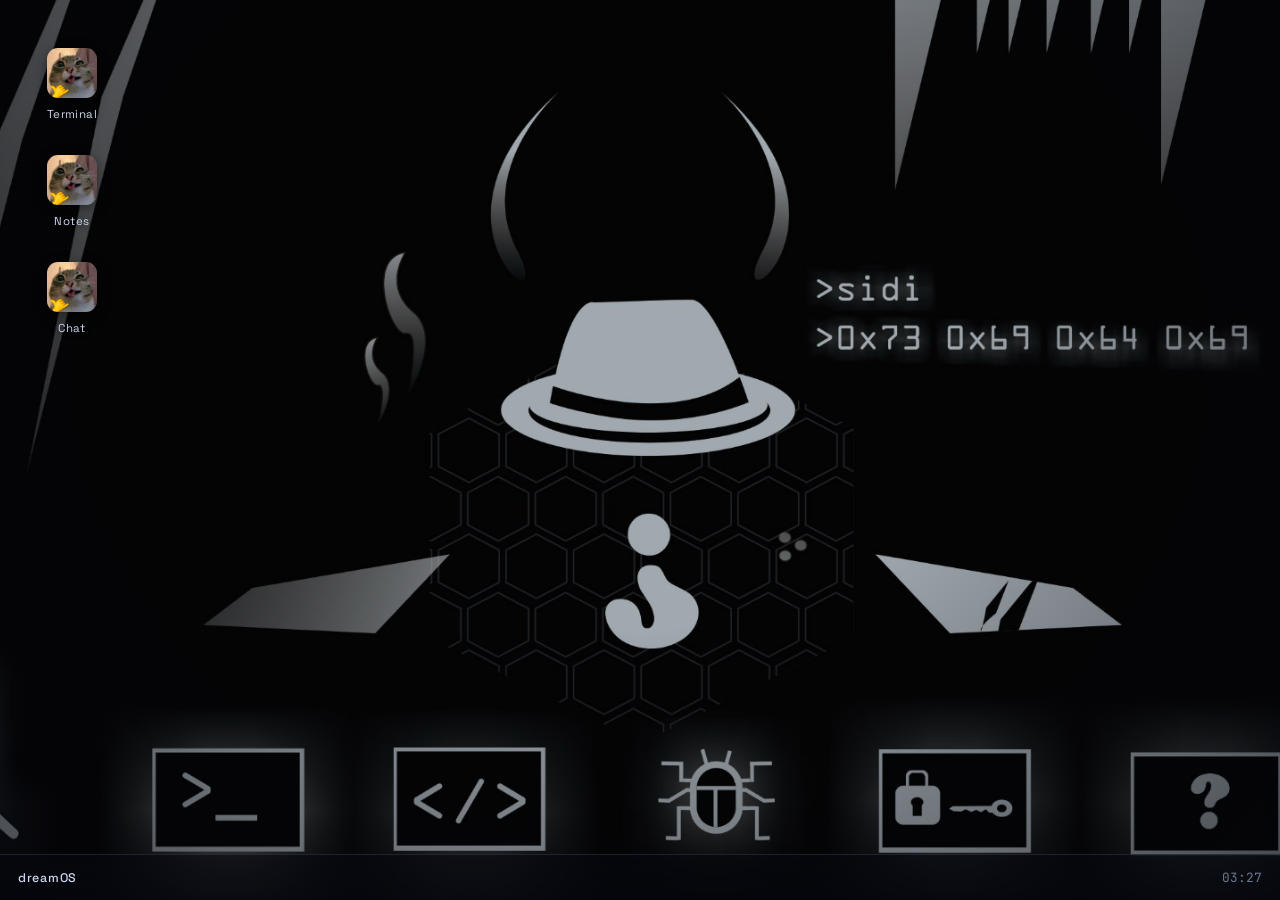
<file: private/ui-pc/index.html>
<!DOCTYPE html>
<html lang="en">
<head>
<meta charset="UTF-8">
<meta name="viewport" content="width=device-width, initial-scale=1.0">
<title>dreamOS</title>

<link rel="preconnect" href="https://fonts.googleapis.com">
<link rel="preconnect" href="https://fonts.gstatic.com" crossorigin>
<link href="https://fonts.googleapis.com/css2?family=JetBrains+Mono:wght@400;500&family=Space+Grotesk:wght@400;500;600&display=swap" rel="stylesheet">

<style>

:root{
    --void:#0a0c13;
    --glass:rgba(18,22,36,.6);
    --glass-strong:rgba(14,17,28,.86);
    --hairline:rgba(143,168,200,.16);
    --ink:#cdd6ec;
    --ink-dim:#6c7892;
    --accent:#8fa8c8;
    --glow:#a98ce6;
    --radius:16px;
    --ease:cubic-bezier(.16,.8,.24,1);
}

*{
    margin:0;
    padding:0;
    box-sizing:border-box;
}

body{
    overflow:hidden;
    background:var(--void);
    color:var(--ink);
    font-family:'Space Grotesk',Arial,sans-serif;
}

@media (prefers-reduced-motion: reduce){
    *{ animation:none !important; transition:none !important; }
}


/* ---------- desktop ---------- */

.pc-main{
    position:fixed;
    inset:0;
}

.wallpaper{
    position:absolute;
    width:100%;
    height:100%;
    object-fit:cover;
    filter:saturate(.85) brightness(.8);
}

.vignette{
    position:absolute;
    inset:0;
    pointer-events:none;
    background:radial-gradient(ellipse at 50% 40%, transparent 35%, rgba(4,5,10,.6) 100%);
}

.desktop-icons{
    position:absolute;
    top:36px;
    left:30px;
    display:flex;
    flex-direction:column;
    gap:10px;
    z-index:5;
}

.desktop-app{
    width:84px;
    display:flex;
    flex-direction:column;
    align-items:center;
    gap:9px;
    cursor:pointer;
    padding:12px 8px;
    border-radius:14px;
    opacity:0;
    transition:background .2s var(--ease), transform .15s var(--ease);
}

.desktop-app:hover{
    background:rgba(255,255,255,.06);
    backdrop-filter:blur(6px);
    transform:translateY(-2px);
}

.desktop-app:active{
    transform:translateY(0) scale(.96);
}

.desktop-app img{
    width:50px;
    height:50px;
    object-fit:cover;
    border-radius:11px;
    box-shadow:0 4px 14px rgba(0,0,0,.45);
}

.desktop-app span{
    color:var(--ink);
    text-shadow:0 1px 6px rgba(0,0,0,.8);
    font-size:.72rem;
    letter-spacing:.04em;
}


/* ---------- taskbar ---------- */

.taskbar{
    position:absolute;
    left:0;
    bottom:0;
    width:100%;
    height:46px;

    background:rgba(8,10,17,.55);
    backdrop-filter:blur(18px);
    border-top:1px solid var(--hairline);

    display:flex;
    justify-content:space-between;
    align-items:center;

    padding:0 18px;
    z-index:40;
}

.taskbar-left{
    font-size:.78rem;
    letter-spacing:.06em;
    color:var(--ink-dim);
}

.taskbar-left b{
    color:var(--ink);
    font-weight:500;
}

.taskbar-right{
    font-family:'JetBrains Mono',monospace;
    font-size:.8rem;
    color:var(--ink-dim);
    font-variant-numeric:tabular-nums;
}


/* ---------- windows (shared chrome) ---------- */

.window{
    position:fixed;
    display:none;
    flex-direction:column;
    background:var(--glass-strong);
    border:1px solid var(--hairline);
    border-radius:var(--radius);
    box-shadow:0 24px 60px rgba(0,0,0,.55);
    backdrop-filter:blur(22px);
    overflow:hidden;
    z-index:50;
}

.window-titlebar{
    display:flex;
    align-items:center;
    gap:10px;
    padding:11px 14px;
    border-bottom:1px solid var(--hairline);
    cursor:grab;
    user-select:none;
    flex-shrink:0;
}

.window-titlebar:active{ cursor:grabbing; }

.window-dot{
    width:7px;
    height:7px;
    border-radius:50%;
    background:var(--glow);
    box-shadow:0 0 6px var(--glow);
    animation:breathe 4.5s ease-in-out infinite;
    flex-shrink:0;
}

@keyframes breathe{
    0%,100%{ opacity:.45; }
    50%{ opacity:1; }
}

.window-title{
    flex:1;
    font-family:'JetBrains Mono',monospace;
    font-size:.74rem;
    color:var(--ink-dim);
    letter-spacing:.02em;
    white-space:nowrap;
    overflow:hidden;
    text-overflow:ellipsis;
}

.window-close{
    width:22px;
    height:22px;
    border:none;
    border-radius:7px;
    background:transparent;
    color:var(--ink-dim);
    font-size:.95rem;
    line-height:1;
    cursor:pointer;
    transition:background .15s, color .15s;
}

.window-close:hover{
    background:rgba(255,90,90,.18);
    color:#ff8a8a;
}

.window-close:focus-visible,
.desktop-app:focus-visible,
#terminal-send:focus-visible,
#terminal-input:focus-visible{
    outline:1px solid var(--accent);
    outline-offset:2px;
}


/* ---------- terminal ---------- */

#terminal-overlay{
    width:min(620px,94vw);
    height:min(70vh,520px);
}

.window-body{
    flex:1;
    display:flex;
    flex-direction:column;
    min-height:0;
}

#terminal-output{
    flex:1;
    overflow-y:auto;
    padding:14px 16px;
    font-family:'JetBrains Mono',monospace;
    font-size:.86rem;
    line-height:1.6;
}

.term-line{
    white-space:pre-wrap;
}

.term-cmd{ color:var(--accent); }
.term-out{ color:var(--ink); }

#terminal-input-line{
    display:flex;
    gap:10px;
    align-items:center;
    padding:10px 14px;
    border-top:1px solid var(--hairline);
    flex-shrink:0;
}

#terminal-input-line .prompt{
    color:var(--glow);
    font-family:'JetBrains Mono',monospace;
}

#terminal-input{
    flex:1;
    background:transparent;
    border:none;
    outline:none;
    color:var(--ink);
    caret-color:var(--glow);
    font-family:'JetBrains Mono',monospace;
    font-size:.86rem;
}

#terminal-input::placeholder{ color:var(--ink-dim); }

#terminal-send{
    background:rgba(143,168,200,.1);
    color:var(--accent);
    border:1px solid var(--hairline);
    border-radius:7px;
    padding:6px 13px;
    font-family:'JetBrains Mono',monospace;
    font-size:.78rem;
    cursor:pointer;
    transition:background .15s;
}

#terminal-send:hover{ background:rgba(143,168,200,.2); }


/* ---------- notes ---------- */

.notes-window{
    width:min(360px,90vw);
    max-height:70vh;
}

.notes-body{
    padding:22px 26px;
    overflow-y:auto;
    display:flex;
    flex-direction:column;
    gap:10px;
}

.notes-body p{
    font-style:italic;
    font-size:.95rem;
    color:var(--ink-dim);
    letter-spacing:.02em;
}

.notes-body p:nth-child(odd){ color:var(--ink); }


/* ---------- chat ---------- */

.chat-window{
    width:min(400px,92vw);
    height:min(72vh,540px);
}

.chat-body{
    flex:1;
    display:flex;
    flex-direction:column;
    min-height:0;
    padding:0;
}

.chat-header{
    display:flex;
    align-items:center;
    gap:10px;
    padding:12px 16px;
    border-bottom:1px solid var(--hairline);
    flex-shrink:0;
}

.chat-header img{
    width:36px;
    height:36px;
    border-radius:50%;
    object-fit:cover;
}

.chat-name{
    font-size:.85rem;
    color:var(--ink);
}

.chat-status{
    font-size:.7rem;
    color:var(--glow);
}

.chat-thread{
    flex:1;
    overflow-y:auto;
    padding:16px;
    display:flex;
    flex-direction:column;
    gap:9px;
}

.bubble{
    max-width:75%;
    padding:9px 13px;
    border-radius:14px;
    font-size:.86rem;
    line-height:1.4;
    opacity:0;
}

.bubble-them{
    align-self:flex-end;
    background:rgba(143,168,200,.16);
    border:1px solid var(--hairline);
    border-bottom-right-radius:4px;
    color:var(--ink);
}

.bubble-me{
    align-self:flex-start;
    background:rgba(169,140,230,.18);
    border:1px solid rgba(169,140,230,.3);
    border-bottom-left-radius:4px;
    color:var(--ink);
}

</style>
</head>

<body>

<div class="pc-main">

    <img class="wallpaper" src="./img/wallpaper.png" alt="">
    <div class="vignette"></div>

    <div class="desktop-icons">

        <div class="desktop-app" id="open-terminal" tabindex="0">
            <img src="./img/cat1.jpg" alt="">
            <span>Terminal</span>
        </div>

        <div class="desktop-app" id="open-notes" tabindex="0">
            <img src="./img/cat1.jpg" alt="">
            <span>Notes</span>
        </div>

        <div class="desktop-app" id="open-chat" tabindex="0">
            <img src="./img/cat1.jpg" alt="">
            <span>Chat</span>
        </div>

    </div>

    <div class="taskbar">
        <div class="taskbar-left" id="taskbar-label"><b>dreamOS</b></div>
        <div class="taskbar-right"><span id="clock"></span></div>
    </div>

</div>


<div class="window" id="terminal-overlay">
    <div class="window-titlebar" data-drag>
        <span class="window-dot"></span>
        <span class="window-title">guest@dream — terminal</span>
        <button class="window-close" id="terminal-close">×</button>
    </div>
    <div class="window-body">
        <div id="terminal-output"></div>
        <div id="terminal-input-line">
            <span class="prompt">&gt;</span>
            <input id="terminal-input" type="text" autocomplete="off" spellcheck="false" placeholder="type 'help' to begin">
            <button id="terminal-send">run</button>
        </div>
    </div>
</div>


<div class="window notes-window" id="notes-overlay">
    <div class="window-titlebar" data-drag>
        <span class="window-dot"></span>
        <span class="window-title">notes.txt</span>
        <button class="window-close" id="notes-close">×</button>
    </div>
    <div class="window-body notes-body">
        <p>- Life</p>
        <p>- Life</p>
        <p>- Life</p>
        <p>- Life</p>
        <p>- Life</p>
        <p>- Life</p>
    </div>
</div>


<div class="window chat-window" id="chat-overlay">
    <div class="window-titlebar" data-drag>
        <span class="window-dot"></span>
        <span class="window-title">chat — SidiMyOnlyFriends</span>
        <button class="window-close" id="chat-close">×</button>
    </div>
    <div class="window-body chat-body">
        <div class="chat-header">
            <img src="./img/cat1.jpg" alt="">
            <div>
                <p class="chat-name">SidiMyOnlyFriends</p>
                <p class="chat-status">online</p>
            </div>
        </div>
        <div class="chat-thread">
            <div class="bubble bubble-them">How r u?</div>
            <div class="bubble bubble-them">Im so lonely rn</div>
            <div class="bubble bubble-me">Keep it up G!</div>
        </div>
    </div>
</div>


<script>

const reduceMotion = matchMedia('(prefers-reduced-motion: reduce)').matches;

/* ---------- generic window manager ---------- */

let zTop = 50;

function bringToFront(el){
    el.style.zIndex = ++zTop;
}

function setActiveApp(name){
    const label = document.getElementById('taskbar-label');
    label.innerHTML = name ? `<b>dreamOS</b> · ${name}` : '<b>dreamOS</b>';
}

function anyWindowOpen(){
    return [...document.querySelectorAll('.window')].some(w => w.style.display === 'flex');
}

function openWindow(el, appName){
    bringToFront(el);
    el.style.display = 'flex';

    if(!el.dataset.dragged){
        const r = el.getBoundingClientRect();
        el.style.left = Math.round((innerWidth - r.width) / 2) + 'px';
        el.style.top  = Math.max(24, Math.round((innerHeight - r.height) / 2 - 16)) + 'px';
    }

    setActiveApp(appName);

    if(!reduceMotion){
        el.animate([
            { opacity:0, filter:'blur(6px)', transform:'translateY(10px) scale(.97)' },
            { opacity:1, filter:'blur(0px)', transform:'translateY(0) scale(1)' }
        ], { duration:260, easing:'cubic-bezier(.16,.8,.24,1)' });
    }
}

function closeWindow(el, after){
    const finish = () => {
        el.style.display = 'none';
        if(!anyWindowOpen()) setActiveApp(null);
        after && after();
    };

    if(reduceMotion){ finish(); return; }

    const anim = el.animate([
        { opacity:1, filter:'blur(0px)', transform:'translateY(0) scale(1)' },
        { opacity:0, filter:'blur(4px)', transform:'translateY(8px) scale(.97)' }
    ], { duration:170, easing:'ease-in' });

    anim.onfinish = finish;
}

function makeDraggable(win, handle){
    let dragging = false, startX, startY, originLeft, originTop;

    handle.addEventListener('pointerdown', (e) => {
        if(e.target.closest('.window-close')) return;
        bringToFront(win);
        dragging = true;
        const rect = win.getBoundingClientRect();
        originLeft = rect.left;
        originTop = rect.top;
        startX = e.clientX;
        startY = e.clientY;
        handle.setPointerCapture(e.pointerId);
    });

    handle.addEventListener('pointermove', (e) => {
        if(!dragging) return;
        win.dataset.dragged = 'true';
        win.style.left = (originLeft + e.clientX - startX) + 'px';
        win.style.top  = (originTop  + e.clientY - startY) + 'px';
    });

    handle.addEventListener('pointerup', () => { dragging = false; });

    win.addEventListener('pointerdown', () => bringToFront(win));
}

document.querySelectorAll('.window').forEach(win => {
    makeDraggable(win, win.querySelector('[data-drag]'));
});

document.addEventListener('keydown', (e) => {
    if(e.key !== 'Escape') return;
    const open = [...document.querySelectorAll('.window')].filter(w => w.style.display === 'flex');
    if(!open.length) return;
    const top = open.reduce((a, b) => (+b.style.zIndex || 0) > (+a.style.zIndex || 0) ? b : a);
    top.querySelector('.window-close').click();
});


/* ---------- terminal ---------- */

const terminalOverlay = document.getElementById("terminal-overlay");
const terminalOutput  = document.getElementById("terminal-output");
const terminalInput   = document.getElementById("terminal-input");

const terminalFiles = {
    "note.txt": "sunyi.",
    "access.log": "[02:14] sunyi\n[02:41] hening.",
    "dream.txt": "you are not supposed to be here."
};

const commands = {

    help: () => `
help       show commands
ls         list files
cat file   read file
whoami     current user
clear      clear terminal
exit       close terminal
`,

    ls: () => Object.keys(terminalFiles).join("    "),

    whoami: () => "guest@dream",

    clear: () => {
        terminalOutput.innerHTML = "";
        return null;
    },

    exit: () => {
        closeTerminal();
        return null;
    }
};

function print(text, type = 'out'){
    if(text === null || text === undefined) return;
    const div = document.createElement("div");
    div.className = `term-line term-${type}`;
    div.textContent = text;
    terminalOutput.appendChild(div);
    terminalOutput.scrollTop = terminalOutput.scrollHeight;
    if(!reduceMotion){
        div.animate([{ opacity:0, transform:'translateY(2px)' }, { opacity:1, transform:'translateY(0)' }],
                     { duration:140, easing:'ease-out' });
    }
}

function runCommand(raw){

    const input = raw.trim();

    print(`> ${input}`, 'cmd');

    let result;

    if(input.startsWith("cat ")){

        const file = input.slice(4).trim();

        result =
            terminalFiles[file] ||
            `cat: ${file}: No such file`;

    }
    else if(commands[input]){

        result = commands[input]();

    }
    else if(input === ""){

        result = null;

    }
    else{

        result = `command not found: ${input}`;

    }

    if(result){
        print(result, 'out');
    }
}

function submitInput(){
    const value = terminalInput.value;
    if(!value.trim()) return;
    runCommand(value);
    terminalInput.value = "";
}

function openTerminal(){
    openWindow(terminalOverlay, 'Terminal');
    if(terminalOutput.childElementCount === 0){
        print("connected...", 'out');
        print("type 'help' for command list.", 'out');
    }
    terminalInput.focus();
}

function closeTerminal(){
    closeWindow(terminalOverlay);
}

document.getElementById("open-terminal").addEventListener("click", openTerminal);
document.getElementById("terminal-close").addEventListener("click", closeTerminal);
document.getElementById("terminal-send").addEventListener("click", submitInput);

terminalInput.addEventListener("keydown", (e) => {
    if(e.key === "Enter") submitInput();
});


/* ---------- notes ---------- */

const notesOverlay = document.getElementById('notes-overlay');

function openNotes(){ openWindow(notesOverlay, 'Notes'); }
function closeNotes(){ closeWindow(notesOverlay); }

document.getElementById('open-notes').addEventListener("click", openNotes);
document.getElementById('notes-close').addEventListener("click", closeNotes);


/* ---------- chat ---------- */

const chatOverlay = document.getElementById('chat-overlay');

function openChat(){
    openWindow(chatOverlay, 'Chat');
    if(!reduceMotion){
        document.querySelectorAll('.bubble').forEach((b, i) => {
            b.animate([
                { opacity:0, transform:'translateY(6px) scale(.96)' },
                { opacity:1, transform:'translateY(0) scale(1)' }
            ], { duration:240, delay:150 + i * 90, easing:'cubic-bezier(.16,.8,.24,1)', fill:'both' });
        });
    } else {
        document.querySelectorAll('.bubble').forEach(b => b.style.opacity = 1);
    }
}

function closeChat(){ closeWindow(chatOverlay); }

document.getElementById('open-chat').addEventListener("click", openChat);
document.getElementById('chat-close').addEventListener("click", closeChat);


/* ---------- desktop entrance + clock ---------- */

document.querySelectorAll('.desktop-app').forEach((icon, i) => {
    if(reduceMotion){
        icon.style.opacity = 1;
        return;
    }
    icon.animate([
        { opacity:0, transform:'translateY(14px)' },
        { opacity:1, transform:'translateY(0)' }
    ], { duration:420, delay:150 + i * 110, easing:'cubic-bezier(.16,.8,.24,1)', fill:'both' });
});

function updateClock(){
    const now = new Date();
    const h = String(now.getHours()).padStart(2, "0");
    const m = String(now.getMinutes()).padStart(2, "0");
    document.getElementById("clock").innerText = `${h}:${m}`;
}

updateClock();
setInterval(updateClock, 1000);

</script>

</body>
</html>
</file>
